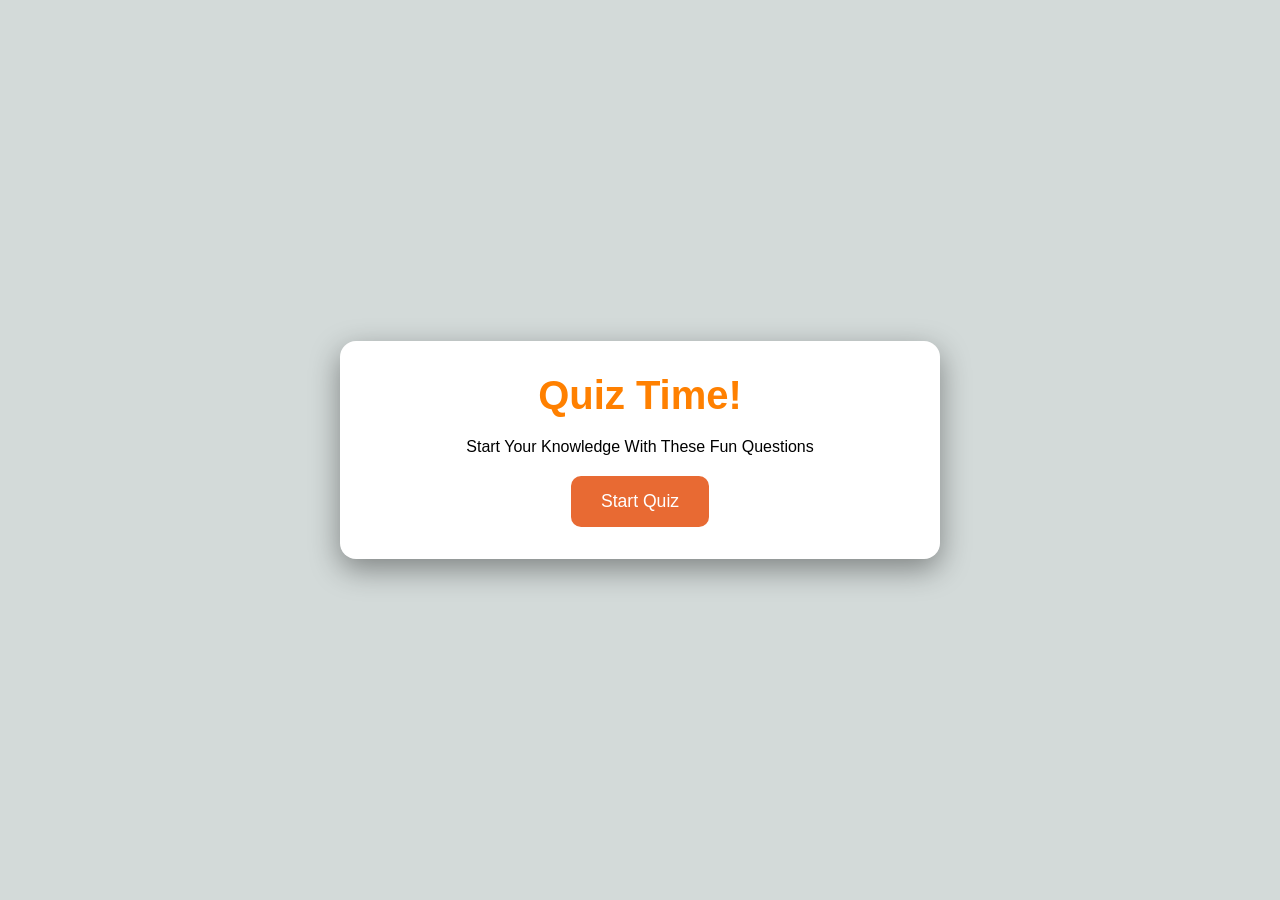
<file: quiz-app/index.html>
<!DOCTYPE html>
<html lang="en">
<head>
    <meta charset="UTF-8">
    <meta name="viewport" content="width=device-width, initial-scale=1.0">
    <title>Quiz Game</title>
    <link rel="stylesheet" href="style.css">
</head>
<body>
    <div class="container">
        <div class="screen active" id="start-screen">
            <h1>Quiz Time!</h1>
            <p>Start Your Knowledge With These Fun Questions</p>
            <button id="start-btn">Start Quiz</button>
        </div>
        <div class="screen" id="quiz-screen">
            <div class="quiz-heading">
                <h2 id="question-text">Question Goes Here</h2>

                <div class="question-info">
                    <p>
                        Question
                        <span id="current-question">1</span>
                        of
                        <span id="total-question"></span>
                    </p>
                    <p>
                        Score:
                        <span id="score">0</span>
                    </p>
                </div>
            </div>
            <div id="answers-container" class="answers-container">
                <button class="answer-btn">One</button>
                <button class="answer-btn correct">Two</button>
                <button class="answer-btn incorrect">Three</button>
                <button class="answer-btn">Four</button>
                <!-- Answer buttons will be inserted here from our JS code -->
            </div>
            <div class="progress-bar">
                <div id="progress" class="progress"></div>
            </div>
        </div>
        <div id="result-screen" class="screen">
            <h1>Quiz Results</h1>
            <div class="result-info">
                <p>
                    You scored
                    <span id="final-score">0</span>
                    out of
                    <span id="max-score">10</span>
                </p>
                <div id="result-message">
                    Good Job!
                </div>
            </div>
            <button id="restart-btn">
                Restart Quiz
            </button>
        </div>
    </div>
    <script src="script.js"></script>
</body>
</html>
</file>
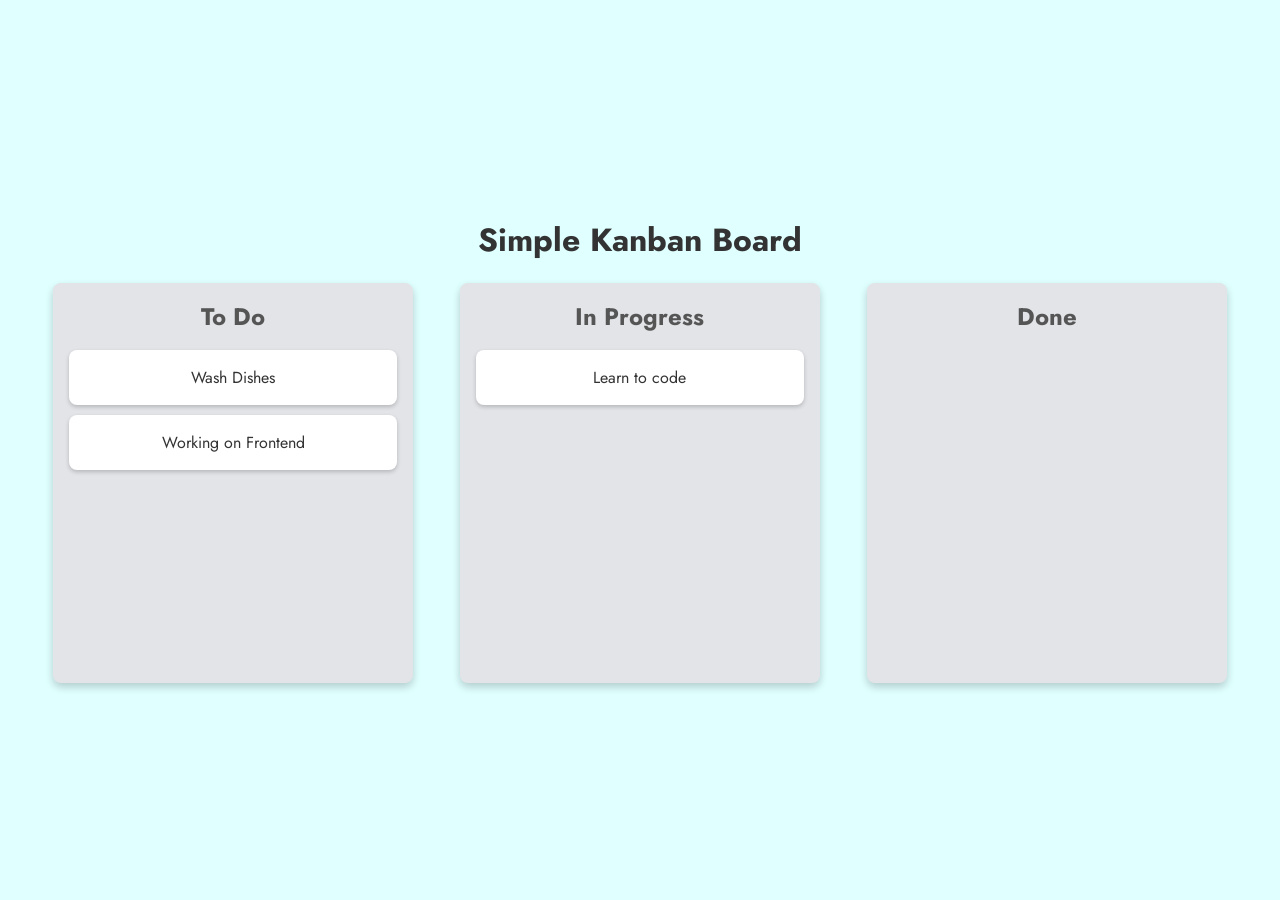
<file: Simple-Kanban-Board/index.html>
<!DOCTYPE html>
<html lang="en">
<head>
    <meta charset="UTF-8">
    <meta name="viewport" content="width=device-width, initial-scale=1.0">
    <title>Kanban Board</title>
    <link rel="stylesheet" href="style.css">
</head>
<body>
    <div class="container">
        <h1>Simple Kanban Board</h1>
        <div class="board">
            <!-- LIST 1 -->
            <div class="list" id="list1">
                <h2>To Do</h2>
                <div class="card" draggable="true" id="card1">Wash Dishes</div>
                <div class="card" draggable="true" id="card2">Working on Frontend</div>
             </div>
            <!-- LIST 2 -->
             <div class="list" id="list2">
                <h2>In Progress</h2>
                <div class="card" draggable="true" id="card3">Learn to code</div>
             </div>
             <!-- LIST 3 -->
              <div class="list" id="list3">
                <h2>Done</h2>
              </div>
        </div>
    </div>
    <script src="script.js"></script>
</body>
</html>
</file>
<file: quiz-app/style.css>
*{
    margin: 0;padding: 0;
    box-sizing: border-box;
}
body{
    background:#D3DAD9;
    display: flex;
    justify-content: center;
    align-items: center;
    min-height: 100vh;
    padding: 1rem;
    font-family: sans-serif;
}
.container{
    background-color:white;
    border-radius: 1rem;
    box-shadow:0 10px 30px rgba(0,0,0,0.4);
    width: 100%;
    max-width: 600px;
    overflow: hidden;
    position: relative;
}
.screen{
    display: none;
    padding: 2rem;
    text-align: center;
}
.screen.active{
    display: block;
}
#start-screen h1{
    color:rgb(255, 128, 0);
    margin-bottom: 20px;
    font-size:2.5rem;
}
#start-screen  p{
    margin-bottom: 20px;
}
.quiz-heading{
    margin-bottom: 2rem;
}
#question-text{
    color: black;
    font-size: 1.5rem;
    margin-bottom: 1rem;
    line-height: 1.4;
}
.question-info{
    display: flex;
    justify-content: space-between;
    color: #666;
    font-size: 1rem;
    margin-bottom: 10px;
   
}
#start-btn{
    background-color:#e86a33;
    color: white;
    padding: 15px 30px;
    border-radius:10px;
    font-size: 1.1rem;
    border: none;
    cursor:pointer;
    transition: background-color 0.3s ease;
}

.answers-container{
    display: flex;
    flex-direction: column;
    gap: 10px;
    margin-bottom: 25px;
}
.answers-container>.answer-btn{
    padding: 10px 8px;
    border: 1px solid gray;
    border-radius: 7px;
    text-align: left;
    padding: 1rem;
    cursor: pointer;
    transition: all 0.3s ease;
}
/* .answer-btn:hover{
    background-color:#eadbc8;
    border-color:#dac0ae;
} */
/* .answer-btn.incorrect{
    background-color:#ffe9e6;
    border-color:#f0a3a3;
    color:#a72828;
} */
 .answer-btn.correct {
    background: linear-gradient(145deg, #d4f0c0 0%, #b8e6a0 100%);
    border-color: #7bc95a;
    color: #1e4d0f;
    transform: scale(1.02);
    box-shadow: 
        0 4px 16px rgba(123, 201, 90, 0.4),
        0 8px 24px rgba(123, 201, 90, 0.25),
        inset 0 1px 0 rgba(255, 255, 255, 0.7);
    animation: correctPulse 0.6s ease-out;
}
/* .answer-btn.correct{
    background-color:#b6d8a0;
    border-color:#a3f0bd;
    color:black;
} */
 .answer-btn.incorrect {
    background: linear-gradient(145deg, #ffe0dc 0%, #ffc9c2 100%);
    border-color: #e85d4a;
    color: #8b1a1a;
    transform: scale(0.99);
    box-shadow: 
        0 4px 16px rgba(232, 93, 74, 0.35),
        0 8px 24px rgba(232, 93, 74, 0.2),
        inset 0 1px 0 rgba(255, 255, 255, 0.5);
    animation: incorrectShake 0.5s ease-out;
}
.progress-bar{
    height: 10px;
    background-color:#f8f0e5;
    border: radius 5px;
    overflow: hidden;
    margin-top: 20px;
    
}
.progress{
    height: 100%;
    background-color: #e86a33;
    width: 0%;
    transition: width 0.3s ease;
}


#result-screen h1{
    color:#e87e33;
    margin-bottom: 30px;
}
.result-info{
    background-color: #f8f0e5;
    padding: 20px;
    margin-bottom: 20px;
    border-radius:8px;
    
}
.result-info p{
    font-size:1.2rem;
    color:#333;
    margin-bottom:1rem;

}
#result-message{
    color: #e86a33;
    font-size:2rem;
    font-weight: 600;
}
#restart-btn{
    background-color:#e86a33;
    color: white;
    padding: 15px 30px;
    border-radius:10px;
    font-size: 1.1rem;
    border: none;
    cursor:pointer;
    transition: background-color 0.3s ease;
}
#restart-btn:hover{
    background-color:#d45b28;
}

/* Responsive Design  */
@media(max-width:500px){
    .screen{
        padding: 1rem;
        
    }
    #start-screen h1{
        font-size: 2rem;
    }
    #question-text{
        font-size:1.3rem;
    }
    .answer-btn{
        padding: 12px;
    }
    button{
        padding: 12px 25px;
        font-size:1rem;
    }
}
</file>
<file: Simple-Kanban-Board/style.css>
@import url(https://fonts.googleapis.com/css?family=Jost:100,200,300,regular,500,600,700,800,900,100italic,200italic,300italic,italic,500italic,600italic,700italic,800italic,900italic);
*{
    padding: 0;
    margin: 0;
    box-sizing:border-box;
}
body{
    background-color:lightcyan;
    font-family:'jost',sans-serif;
    min-height: 100vh;
    display: flex;
    justify-content: center;
    align-items: center;
    padding:20px;
}

.container{
    text-align: center;
    width: 100%;
    padding:1.2rem;
}
h1{
    color: #333;
    margin-bottom: 20px;
    font-size: 2rem;
}
.board{
    display: flex;
    justify-content: space-around;
    align-items: flex-start;
    width: 100%;
    max-width:1200px;
    margin: 0 auto;
    gap: 20px;
}
.list{
    background-color:#e3e4e8;
    padding: 1rem;
    border-radius: 8px;
    width: 30%;
    min-height: 400px;
    box-shadow: 0 4px 8px rgba(0,0,0,0.2);
}
.list h2{
    color: #555;
    margin-bottom: 1rem;
    font-size:1.5rem;
}
.card{
    background-color:white;
    color: #333;
    padding: 1rem;
    margin-bottom:10px;
    border-radius:8px;
    cursor: grab;
    box-shadow: 0 2px 4px rgba(0,0,0,0.2);
    transition:transform 0.2s,box-shadow 0.2s;

}
.card:active{
    cursor: grabbing;
    transform:scale(1.05);
    box-shadow:0 4px 8px rgba(0,0,0,0.2);
}
.list.over{
    background-color:#ffffff;
}
@media(max-width:768px){
    .board{
        flex-direction: column;
        align-items: center;
    }
    .list{
        width: 88%;
        margin-bottom:20px;
    }
}
</file>
